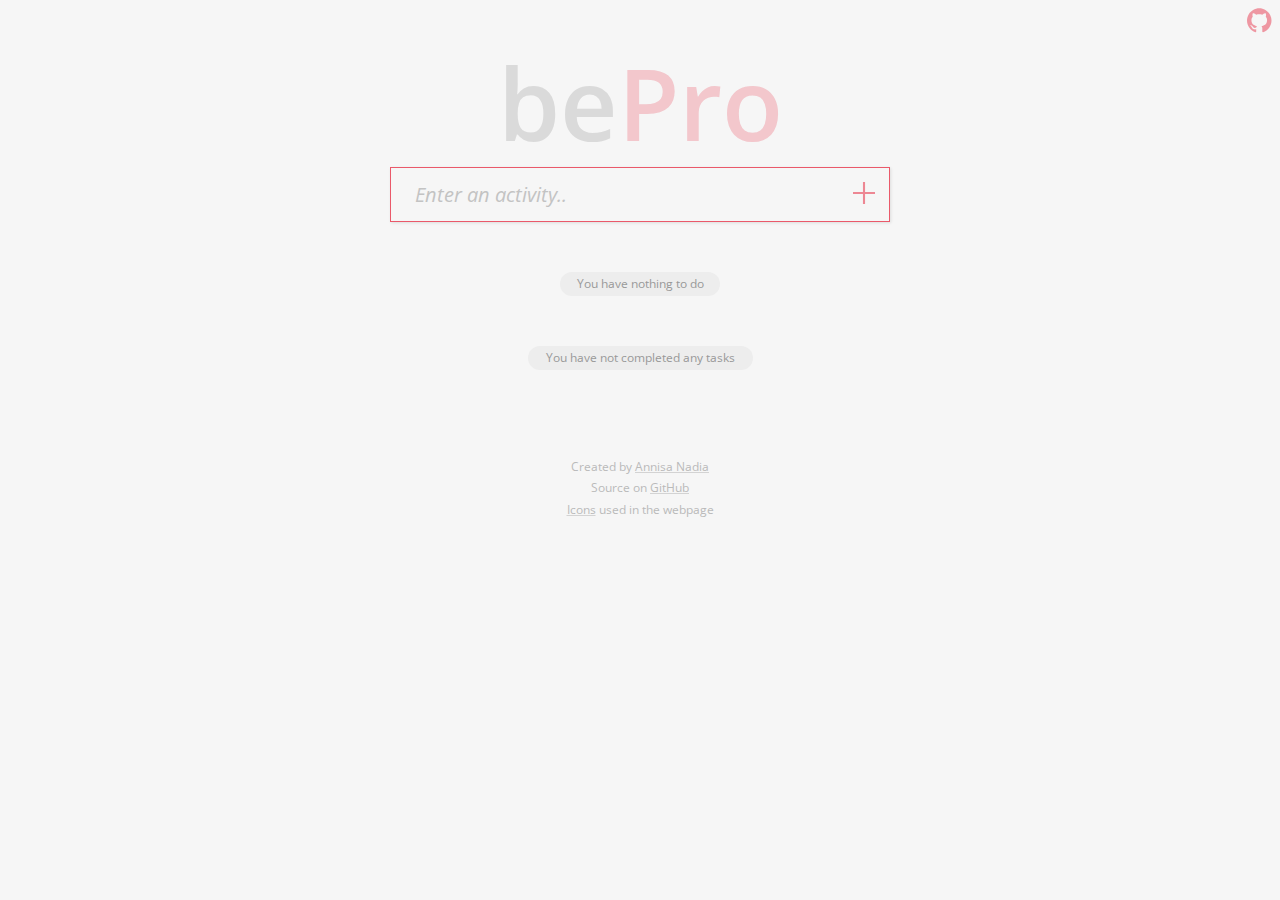
<file: index.html>
<!DOCTYPE html>
<html>

    <head>
        <meta charset="utf-8">
        <meta http-equiv="X-UA-Compatible" content="IE=edge">
        <meta name="viewport" content="width=device-width, initial-scale=1">
        <title>bePro - To Do List Webpage</title>

        <!-- Icon -->
        <link rel="shortcut icon" type="image/png" href="img/bePro_icon_small.png">

        <!-- Fonts -->
        <link href="https://fonts.googleapis.com/css?family=Open+Sans:400,600" rel="stylesheet">

        <!-- Stylesheets -->
        <link rel="stylesheet" type="text/css" media="screen" href="resources/css/reset.css">
        <link rel="stylesheet" type="text/css" media="screen" href="resources/css/style.css">

        <!-- Analytics -->
        <script async src="https://www.googletagmanager.com/gtag/js?id=UA-134687834-1"></script>
        <script src="resources/js/analytics.js"></script>
    </head>

    <body>
        <!-- GitHub Link -->
        <a class="github-link" href="https://github.com/annadineyl/bePro" target="_blank" title="Source on GitHub">
            <svg xmlns="http://www.w3.org/2000/svg" xmlns:xlink="http://www.w3.org/1999/xlink" version="1.1" id="Capa_1" x="0px" y="0px" width="512px" height="512px" viewBox="0 0 438.549 438.549" style="enable-background:new 0 0 438.549 438.549;" xml:space="preserve"><g><path class="fill" d="M409.132,114.573c-19.608-33.596-46.205-60.194-79.798-79.8C295.736,15.166,259.057,5.365,219.271,5.365 c-39.781,0-76.472,9.804-110.063,29.408c-33.596,19.605-60.192,46.204-79.8,79.8C9.803,148.168,0,184.854,0,224.63 c0,47.78,13.94,90.745,41.827,128.906c27.884,38.164,63.906,64.572,108.063,79.227c5.14,0.954,8.945,0.283,11.419-1.996 c2.475-2.282,3.711-5.14,3.711-8.562c0-0.571-0.049-5.708-0.144-15.417c-0.098-9.709-0.144-18.179-0.144-25.406l-6.567,1.136 c-4.187,0.767-9.469,1.092-15.846,1c-6.374-0.089-12.991-0.757-19.842-1.999c-6.854-1.231-13.229-4.086-19.13-8.559 c-5.898-4.473-10.085-10.328-12.56-17.556l-2.855-6.57c-1.903-4.374-4.899-9.233-8.992-14.559 c-4.093-5.331-8.232-8.945-12.419-10.848l-1.999-1.431c-1.332-0.951-2.568-2.098-3.711-3.429c-1.142-1.331-1.997-2.663-2.568-3.997 c-0.572-1.335-0.098-2.43,1.427-3.289c1.525-0.859,4.281-1.276,8.28-1.276l5.708,0.853c3.807,0.763,8.516,3.042,14.133,6.851 c5.614,3.806,10.229,8.754,13.846,14.842c4.38,7.806,9.657,13.754,15.846,17.847c6.184,4.093,12.419,6.136,18.699,6.136 c6.28,0,11.704-0.476,16.274-1.423c4.565-0.952,8.848-2.383,12.847-4.285c1.713-12.758,6.377-22.559,13.988-29.41 c-10.848-1.14-20.601-2.857-29.264-5.14c-8.658-2.286-17.605-5.996-26.835-11.14c-9.235-5.137-16.896-11.516-22.985-19.126 c-6.09-7.614-11.088-17.61-14.987-29.979c-3.901-12.374-5.852-26.648-5.852-42.826c0-23.035,7.52-42.637,22.557-58.817 c-7.044-17.318-6.379-36.732,1.997-58.24c5.52-1.715,13.706-0.428,24.554,3.853c10.85,4.283,18.794,7.952,23.84,10.994 c5.046,3.041,9.089,5.618,12.135,7.708c17.705-4.947,35.976-7.421,54.818-7.421s37.117,2.474,54.823,7.421l10.849-6.849 c7.419-4.57,16.18-8.758,26.262-12.565c10.088-3.805,17.802-4.853,23.134-3.138c8.562,21.509,9.325,40.922,2.279,58.24 c15.036,16.18,22.559,35.787,22.559,58.817c0,16.178-1.958,30.497-5.853,42.966c-3.9,12.471-8.941,22.457-15.125,29.979 c-6.191,7.521-13.901,13.85-23.131,18.986c-9.232,5.14-18.182,8.85-26.84,11.136c-8.662,2.286-18.415,4.004-29.263,5.146 c9.894,8.562,14.842,22.077,14.842,40.539v60.237c0,3.422,1.19,6.279,3.572,8.562c2.379,2.279,6.136,2.95,11.276,1.995 c44.163-14.653,80.185-41.062,108.068-79.226c27.88-38.161,41.825-81.126,41.825-128.906 C438.536,184.851,428.728,148.168,409.132,114.573z"/></g></svg>
        </a>

        <a href="https://annadineyl.github.io/bePro" id="bePro"><h1>be<span>Pro</span></h1></a>

        <div id="input">
            <input type="text" placeholder="Enter an activity.." id="item" autocomplete="off">
            <button id="add">
                <svg xmlns="http://www.w3.org/2000/svg" xmlns:xlink="http://www.w3.org/1999/xlink" version="1.1" id="Capa_1" x="0px" y="0px" viewBox="0 0 42 42" style="enable-background:new 0 0 42 42;" xml:space="preserve" width="512px" height="512px"><polygon class="fill" points="42,19 23,19 23,0 19,0 19,19 0,19 0,23 19,23 19,42 23,42 23,23 42,23 " /></svg>
            </button>
        </div>

        <div class="container">
            <!-- Uncompleted Tasks -->
            <ul class="todo" id="todo"></ul>

            <!-- Completed Tasks -->
            <ul class="todo" id="completed"></ul>
        </div>

        <footer>
            <p>Created by <a href="https://github.com/annadineyl" target="_blank">Annisa Nadia</a></p>
            <p>Source on <a href="https://github.com/annadineyl/bePro" target="_blank">GitHub</a></p>
            <p><a href="attributions.html">Icons</a> used in the webpage</p>
        </footer>

        <!-- JavaScript -->
        <script src="resources/js/main.js"></script>
    </body>

</html>
</file>
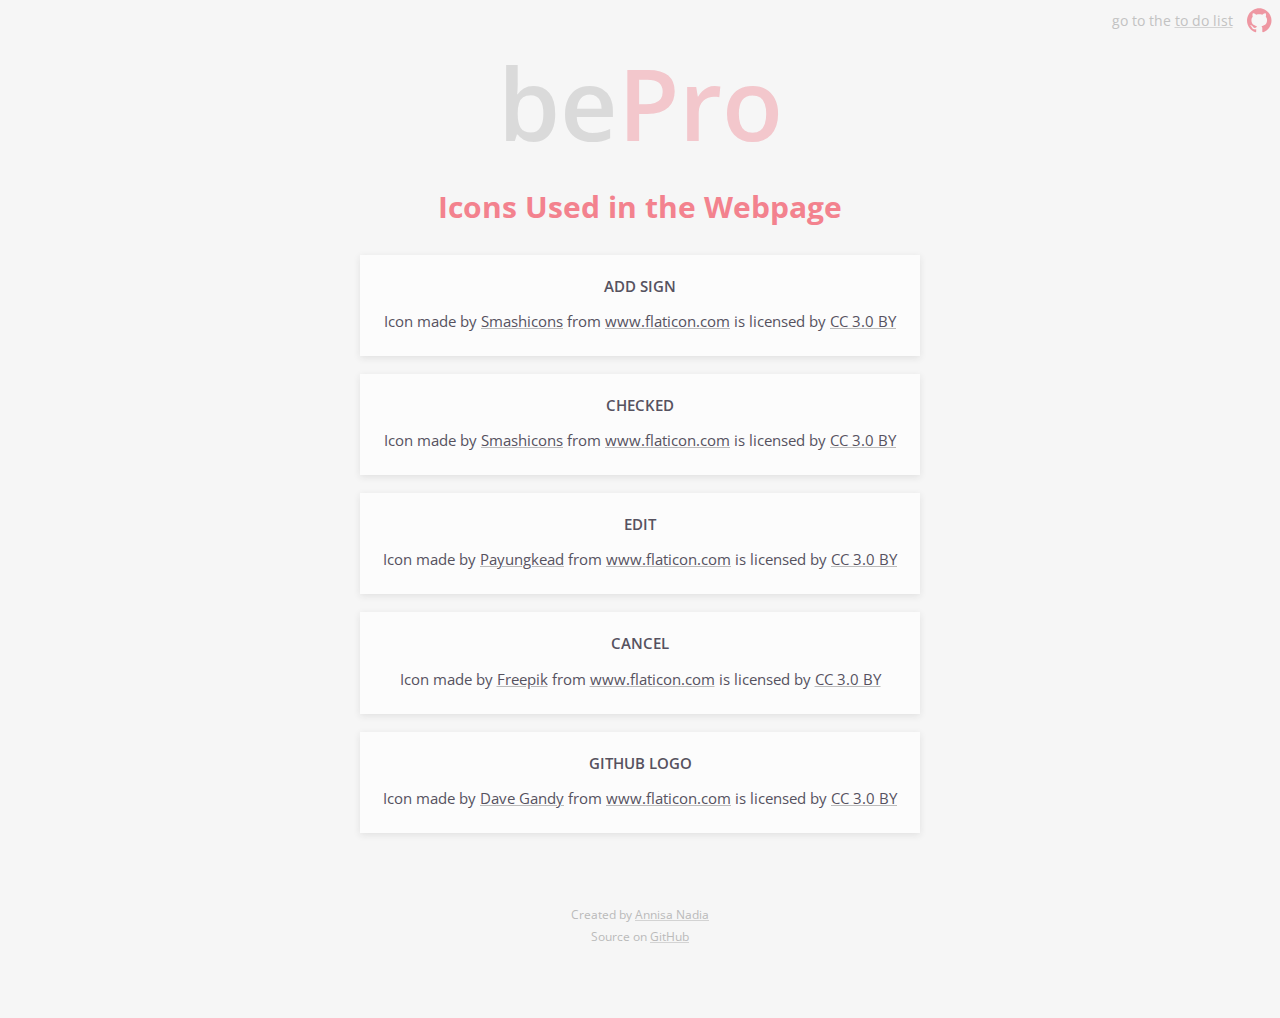
<file: attributions.html>
<!DOCTYPE html>
<html>

    <head>
        <meta charset="utf-8">
        <meta http-equiv="X-UA-Compatible" content="IE=edge">
        <meta name="viewport" content="width=device-width, initial-scale=1">
        <title>Attributions for the icons used in the webpage</title>

        <!-- Icon -->
        <link rel="shortcut icon" type="image/png" href="img/bePro_icon_small.png">

        <!-- Fonts -->
        <link href="https://fonts.googleapis.com/css?family=Open+Sans:400,600" rel="stylesheet">

        <!-- Stylesheets -->
        <link rel="stylesheet" type="text/css" media="screen" href="resources/css/reset.css">
        <link rel="stylesheet" type="text/css" media="screen" href="resources/css/attributions.css">

        <!-- Analytics -->
        <script async src="https://www.googletagmanager.com/gtag/js?id=UA-134687834-1"></script>
        <script src="resources/js/analytics.js"></script>
    </head>

    <body>
        <span class="todo-page">go to the <a href="https://annadineyl.github.io/bePro">to do list</a></span>

        <!-- GitHub Link -->
        <a class="github-link" href="https://github.com/annadineyl/bePro" target="_blank" title="Source on GitHub">
            <svg xmlns="http://www.w3.org/2000/svg" xmlns:xlink="http://www.w3.org/1999/xlink" version="1.1" id="Capa_1" x="0px" y="0px" width="512px" height="512px" viewBox="0 0 438.549 438.549" style="enable-background:new 0 0 438.549 438.549;" xml:space="preserve"><g><path class="fill" d="M409.132,114.573c-19.608-33.596-46.205-60.194-79.798-79.8C295.736,15.166,259.057,5.365,219.271,5.365 c-39.781,0-76.472,9.804-110.063,29.408c-33.596,19.605-60.192,46.204-79.8,79.8C9.803,148.168,0,184.854,0,224.63 c0,47.78,13.94,90.745,41.827,128.906c27.884,38.164,63.906,64.572,108.063,79.227c5.14,0.954,8.945,0.283,11.419-1.996 c2.475-2.282,3.711-5.14,3.711-8.562c0-0.571-0.049-5.708-0.144-15.417c-0.098-9.709-0.144-18.179-0.144-25.406l-6.567,1.136 c-4.187,0.767-9.469,1.092-15.846,1c-6.374-0.089-12.991-0.757-19.842-1.999c-6.854-1.231-13.229-4.086-19.13-8.559 c-5.898-4.473-10.085-10.328-12.56-17.556l-2.855-6.57c-1.903-4.374-4.899-9.233-8.992-14.559 c-4.093-5.331-8.232-8.945-12.419-10.848l-1.999-1.431c-1.332-0.951-2.568-2.098-3.711-3.429c-1.142-1.331-1.997-2.663-2.568-3.997 c-0.572-1.335-0.098-2.43,1.427-3.289c1.525-0.859,4.281-1.276,8.28-1.276l5.708,0.853c3.807,0.763,8.516,3.042,14.133,6.851 c5.614,3.806,10.229,8.754,13.846,14.842c4.38,7.806,9.657,13.754,15.846,17.847c6.184,4.093,12.419,6.136,18.699,6.136 c6.28,0,11.704-0.476,16.274-1.423c4.565-0.952,8.848-2.383,12.847-4.285c1.713-12.758,6.377-22.559,13.988-29.41 c-10.848-1.14-20.601-2.857-29.264-5.14c-8.658-2.286-17.605-5.996-26.835-11.14c-9.235-5.137-16.896-11.516-22.985-19.126 c-6.09-7.614-11.088-17.61-14.987-29.979c-3.901-12.374-5.852-26.648-5.852-42.826c0-23.035,7.52-42.637,22.557-58.817 c-7.044-17.318-6.379-36.732,1.997-58.24c5.52-1.715,13.706-0.428,24.554,3.853c10.85,4.283,18.794,7.952,23.84,10.994 c5.046,3.041,9.089,5.618,12.135,7.708c17.705-4.947,35.976-7.421,54.818-7.421s37.117,2.474,54.823,7.421l10.849-6.849 c7.419-4.57,16.18-8.758,26.262-12.565c10.088-3.805,17.802-4.853,23.134-3.138c8.562,21.509,9.325,40.922,2.279,58.24 c15.036,16.18,22.559,35.787,22.559,58.817c0,16.178-1.958,30.497-5.853,42.966c-3.9,12.471-8.941,22.457-15.125,29.979 c-6.191,7.521-13.901,13.85-23.131,18.986c-9.232,5.14-18.182,8.85-26.84,11.136c-8.662,2.286-18.415,4.004-29.263,5.146 c9.894,8.562,14.842,22.077,14.842,40.539v60.237c0,3.422,1.19,6.279,3.572,8.562c2.379,2.279,6.136,2.95,11.276,1.995 c44.163-14.653,80.185-41.062,108.068-79.226c27.88-38.161,41.825-81.126,41.825-128.906 C438.536,184.851,428.728,148.168,409.132,114.573z"/></g></svg>
        </a>

        <a href="https://annadineyl.github.io/bePro" id="bePro"><h1>be<span>Pro</span></h1></a>
        <h2>Icons Used in the Webpage</h2>
        
        <div class="container">
            <ul>
                <li>
                    <div class="icon">Add Sign</div>
                    <div class="link">Icon made by <a href="https://www.flaticon.com/authors/smashicons" title="Smashicons" target="_blank">Smashicons</a> from <a href="https://www.flaticon.com/" title="Flaticon" target="_blank">www.flaticon.com</a> is licensed by <a href="http://creativecommons.org/licenses/by/3.0/" title="Creative Commons BY 3.0" target="_blank">CC 3.0 BY</a></div>
                </li>
                <li>
                    <div class="icon">Checked</div>
                    <div class="link">Icon made by <a href="https://www.flaticon.com/authors/smashicons" title="Smashicons" target="_blank">Smashicons</a> from <a href="https://www.flaticon.com/" title="Flaticon" target="_blank">www.flaticon.com</a> is licensed by <a href="http://creativecommons.org/licenses/by/3.0/" title="Creative Commons BY 3.0" target="_blank">CC 3.0 BY</a></div>
                </li>
                <li>
                    <div class="icon">Edit</div>
                    <div class="link">Icon made by <a href="https://www.flaticon.com/authors/payungkead" title="Payungkead" target="_blank">Payungkead</a> from <a href="https://www.flaticon.com/" title="Flaticon" target="_blank">www.flaticon.com</a> is licensed by <a href="http://creativecommons.org/licenses/by/3.0/" title="Creative Commons BY 3.0" target="_blank">CC 3.0 BY</a></div>
                </li>
                <li>
                    <div class="icon">Cancel</div>
                    <div class="link">Icon made by <a href="https://www.freepik.com/" title="Freepik" target="_blank">Freepik</a> from <a href="https://www.flaticon.com/" title="Flaticon" target="_blank">www.flaticon.com</a> is licensed by <a href="http://creativecommons.org/licenses/by/3.0/" title="Creative Commons BY 3.0" target="_blank">CC 3.0 BY</a></div>
                </li>
                <li>
                    <div class="icon">GitHub Logo</div>
                    <div class="link">Icon made by <a href="https://www.flaticon.com/authors/dave-gandy" title="Dave Gandy" target="_blank">Dave Gandy</a> from <a href="https://www.flaticon.com/" title="Flaticon" target="_blank">www.flaticon.com</a> is licensed by <a href="http://creativecommons.org/licenses/by/3.0/" title="Creative Commons BY 3.0" target="_blank">CC 3.0 BY</a></div>
                </li>
            </ul>
        </div>

        <footer>
            <p>Created by <a href="https://github.com/annadineyl" target="_blank">Annisa Nadia</a></p>
            <p>Source on <a href="https://github.com/annadineyl/bePro" target="_blank">GitHub</a></p>
        </footer>
    </body>

</html>
</file>
<file: resources/css/style.css>
body {
    background: #f6f6f6;
    overflow-y: scroll;
}

body, input, button {
    font-family: 'Open Sans', sans-serif;
}

a.github-link {
    display: block;
    width: 35px;
    height: 35px;
    position: absolute;
    top: 3px;
    right: 3px;
    background: none;
}

a.github-link svg {
    width: 70%;
    height: 70%;
    position: absolute;
    top: 50%;
    right: 50%;
    margin: -35% -35% 0 0;
}

a.github-link svg .fill {
    fill: rgba(234, 89, 106, .6);
}

a.github-link:hover svg .fill {
    fill: rgba(234, 89, 106, 1);
}

a#bePro {
    display: block;
    cursor: pointer;
    text-decoration: none;
    width: 295px;
    margin: 0 auto;
}

a#bePro h1 {
    text-align: center;
    font-size: 100px;
    font-weight: 600;
    color: #dadada;
    margin-top: 45px;
    margin-bottom: 7px;  
    
    -webkit-transition: font-size .5s ease;
    -moz-transition: font-size .5s ease;
    -ms-transition: font-size .5s ease;
    -o-transition: font-size .5s ease;
    transition: font-size .5s ease;
}

a#bePro h1 span {
    color: rgba(234, 89, 106, .3);
}

div#input {
    width: 500px;
    height: 55px;
    margin: 0 auto 18px auto;
    position: relative;
    -webkit-box-shadow: 1px 1px 3px rgba(5, 5, 5, .1);
            box-shadow: 1px 1px 3px rgba(5, 5, 5, .1);
    
    -webkit-transition: width .5s ease;
    -moz-transition: width .5s ease;
    -ms-transition: width .5s ease;
    -o-transition: width .5s ease;
    transition: width .5s ease;
}

div#input input {
    width: 100%;
    height: 100%;
    background: #f6f6f6;
    color: #56525f;
    border: 1px solid rgba(234, 89, 106, 1);
    -webkit-box-shadow: none;
            box-shadow: none;
    outline: none;
    padding: 0 50px 0 10px;
    text-indent: 14px;
    font-size: 20px;
}

div#input input:focus {
    background: #fcfcfc;
    -webkit-box-shadow: inset 0 0 5px rgba(50, 50, 50, .2);
            box-shadow: inset 0 0 5px rgba(50, 50, 50, .2);
}

div#input input::-webkit-input-placeholder {
    color: #c9c9c9;
    font-style: italic;
}

/* Firefox 19+ */
div#input input::-moz-placeholder {
    color: #c9c9c9;
    font-style: italic;
}

div#input input:-ms-input-placeholder {
    color: #c9c9c9;
    font-style: italic;
}

/* Firefox 18- */
div#input input:-moz-placeholder {
    color: #c9c9c9;
    font-style: italic;
} 

div#input input::placeholder {
    color: #c3c3c3;
    font-style: italic;
}

/* Add Button */
div#input button {
    width: 50px;
    height: 53px;
    background: none;
    border: 0;
    -webkit-box-shadow: none;
            box-shadow: none;
    position: absolute;
    top: 1px;
    right: 1px;
    z-index: 2;
    cursor: pointer;
    outline: #f5f5f5;

    /* Reset all the default appearance */
    -webkit-appearance: none;
    -moz-appearance: none;
    -ms-appearance: none;
    -o-appearance: none;
    appearance: none;
}

div#input button svg {
    width: 22px;
    height: 22px;
}

div#input button svg .fill {
    fill: rgba(234, 89, 106, .7);

    -webkit-transition: fill .2s ease;
    -moz-transition: fill .2s ease;
    -ms-transition: fill .2s ease;
    -o-transition: fill .2s ease;
    transition: fill .2s ease;
} 

div#input button:hover svg .fill {
    fill: rgba(234, 89, 106, 1);
}

div.container {
    width: 500px;
    background: none;
    margin: 0 auto;

    -webkit-transition: width .5s ease;
    -moz-transition: width .5s ease;
    -ms-transition: width .5s ease;
    -o-transition: width .5s ease;
    transition: width .5s ease;
}

/* Todo List */
div.container ul.todo {
    list-style-type: none;
    padding-left: 0;
    margin: 0;
    font-size: 18px;
    color: #56525f;
}

div.container ul.todo li {
    background: #fcfcfc;
    min-height: 50px;
    border-bottom: 1px solid #dedede;
    position: relative;
    margin-bottom: 8px;
    padding: 0 100px 0 60px;
    line-height: 1.5;
    word-wrap: break-word;
    -webkit-box-shadow: 0 2px 7px rgba(40, 40, 40, .1);
            box-shadow: 0 2px 7px rgba(40, 40, 40, .1);
}

div.container ul.todo li:last-of-type {
    margin-bottom: 0;
}

div.container ul.todo li span.item-text {
    display: block;
    margin: 0;
    padding: 16px 9px;
}

div.container ul.todo li span.hide {
    display: none;
}

div.container ul.todo li input.edit-input {
    width: 340px;
    height: 100%;
    height: 59px;
    padding-right: 10px;
    background: #fafafa;
    color: #7d7d7d;
    border: 1px solid #e5e5e5;
    -webkit-box-shadow: none;
            box-shadow: none;
    outline: none;
    text-indent: 8px;
}

div.container ul.todo li input.edit-input:focus {
    border: 1px solid #e5e5e5;
    -webkit-box-shadow: inset 0 1px 5px #eaeaea;
            box-shadow: inset 0 1px 5px #eaeaea;
}

div.container ul.todo li input.hide {
    display: none;
}

div.container ul.todo button {
    background: none;
    padding: 0;
    border: 0;
    cursor: pointer;
    outline: #f5f5f5;

    /* Reset all the default appearance */
    -webkit-appearance: none;
    -moz-appearance: none;
    -ms-appearance: none;
    -o-appearance: none;
    appearance: none;
}

div.container ul.todo button.hide {
    display: none;
}

/* Complete Button */
div.container ul.todo button.complete {
    width: 50px;
    height: 40px;
    position: absolute;
    top: 50%;
    left: 0;
    margin: -20px 0 0 0;
}

div.container ul.todo button.complete svg {
    width: 30px;
    height: 30px;
    position: absolute;
    top: 50%;
    left: 50%;
    margin: -15px 0 0 -15px;
}

div.container ul.todo button.complete svg .rect {
    fill: #f5f5f5;
    stroke: #dedede;
    stroke-width: 4px;

    -webkit-transition: fill .2s ease;
    -moz-transition: fill .2s ease;
    -ms-transition: fill .2s ease;
    -o-transition: fill .2s ease;
    transition: fill .2s ease;
}

div.container ul.todo button.complete svg:hover .rect {
    fill: rgba(92, 255, 77, 0.17);
    stroke: none;
}

div.container ul.todo button.complete svg .checked {
    stroke: #9d9d9d;
}

div.container ul.todo .buttons {
    width: 100px;
    height: 40px;
    position: absolute;
    top: 50%;
    right: 0;
    margin: -20px 0 0 0;
}

div.container ul.todo .buttons button {
    width: 50px;
    height: 40px;
    float: left;
    position: relative;
}

div.container ul.todo .buttons button:last-of-type:before {
    content: "";
    width: 1px;
    height: 30px;
    background: #dedede;
    position: absolute;
    left: 0;
}

/* Edit Button */
div.container ul.todo .buttons button.edit svg {
    width: 25px;
    height: 25px;
}

div.container ul.todo .buttons button.edit svg .pencil-circle {
    fill: #cdcdcd;

    -webkit-transition: fill .2s ease;
    -moz-transition: fill .2s ease;
    -ms-transition: fill .2s ease;
    -o-transition: fill .2s ease;
    transition: fill .2s ease;
}

div.container ul.todo .buttons button.edit svg .pencil {
    fill: #cdcdcd;

    -webkit-transition: fill .2s ease;
    -moz-transition: fill .2s ease;
    -ms-transition: fill .2s ease;
    -o-transition: fill .2s ease;
    transition: fill .2s ease;
}

div.container ul.todo .buttons button.update svg .pencil-circle {
    fill: #504141;
}

div.container ul.todo .buttons button.update svg .pencil {
    fill: #504141;
}

/* Remove Button */
div.container ul.todo .buttons button.remove svg {
    width: 25px;
    height: 25px;
}

div.container ul.todo .buttons button.remove svg .fill {
    fill: rgba(234, 89, 106, .6);

    -webkit-transition: fill .2s ease;
    -moz-transition: fill .2s ease;
    -ms-transition: fill .2s ease;
    -o-transition: fill .2s ease;
    transition: fill .2s ease;
}

div.container ul.todo .buttons button.remove svg:hover .fill {
    fill: rgba(234, 89, 106, 1);
}

div.container ul.todo .buttons button.remove.update svg .fill {
    fill: #cdcdcd;
}

/* Completed List */
div.container ul.todo#completed {
    margin: 0;
    padding-top: 50px;
    position: relative;
}

/* If completed list is not empty */
div.container ul.todo#completed:not(:empty) {
    color: #cecece;
    text-decoration: line-through;
}

div.container ul.todo#completed li {
    color: #bcbcbc;
    -webkit-box-shadow: none;
            box-shadow: none;
}

div.container ul.todo#completed li button.complete svg .rect {
    fill: #9CED95;
    stroke: none;
}

div.container ul.todo#completed li button.complete svg .checked {
    stroke: #116824;
}

/* If todo and completed list are empty */
div.container ul.todo#todo:empty:after, 
div.container ul.todo#completed:empty:after {
    display: block;
    padding: 5px;
    text-align: center;
    font-size: 12px;
    background: #ededed;
    color: #999;
    border-radius: 50px;
    margin: 0 auto;
}

div.container ul.todo#todo:empty:after {
    content: 'You have nothing to do';
    margin-top: 50px;
    width: 32%;
}

div.container ul.todo#completed:empty:after {
    content: 'You have not completed any tasks';
    width: 45%;
}

/* Footer */
footer {
    text-align: center;
    font-size: 12px;
    color: #bababa;
    margin: 90px 0;
}

footer p {
    margin: 8px 0;
}

footer p a {
    color: #bababa;
    -webkit-text-decoration-color: #d3d3d3;
            text-decoration-color: #d3d3d3;
}

footer p a:hover {
    text-decoration: none;
    color: #ea596a;
}


/* MEDIA QUERIES */

@media screen and (max-width: 558px) {

    a#bePro {
        width: 265px;
    }

    a#bePro h1 {
        font-size: 90px;
    }

    div#input {
        width: 440px;
    }

    div.container {
        width: 440px;
    }

    div.container ul.todo li input.edit-input {
        width: 280px;
    }

    div.container ul.todo#todo:empty:after, 
    div.container ul.todo#completed:empty:after {
        font-size: 11px;
    }

    div.container ul.todo#todo:empty:after {
        width: 33%;
    }
    
    div.container ul.todo#completed:empty:after {
        width: 46%;
    }
    
}

@media screen and (max-width: 488px) {

    a#bePro {
        width: 230px;
    }

    a#bePro h1 {
        font-size: 76px;
        margin-top: 59px;
    }

    div#input {
        width: 380px;
    }

    div.container {
        width: 380px;
    }

    div.container ul.todo li input.edit-input {
        width: 220px;
    }

    div.container ul.todo#todo:empty:after {
        width: 39%;
    }
    
    div.container ul.todo#completed:empty:after {
        width: 52%;
    }

}

@media screen and (max-width: 411px) {

    a#bePro {
        width: 205px;
    }

    a#bePro h1 {
        font-size: 70px;
    }

    div#input {
        width: 333px;
    }

    div.container {
        width: 333px;
    }

    div.container ul.todo li input.edit-input {
        width: 173px;
    }

    div.container ul.todo#todo:empty:after {
        width: 44%;
    }
    
    div.container ul.todo#completed:empty:after {
        width: 58%;
    }

}

@media screen and (max-width: 360px) {

    a#bePro {
        width: 195px;
    }

    a#bePro h1 {
        font-size: 65px;
    }

    div#input {
        width: 285px;
    }

    div.container {
        width: 285px;
    }

    div.container ul.todo li input.edit-input {
        width: 125px;
    }

    div.container ul.todo#todo:empty:after {
        width: 52%;
    }
    
    div.container ul.todo#completed:empty:after {
        width: 70%;
    }

}
</file>
<file: resources/css/attributions.css>
body {
    background: #f6f6f6;
    font-family: 'Open Sans', sans-serif;
    text-align: center;
    color: #c2c2c2;
}

span.todo-page {
    display: block;
    width: 150px;
    font-size: 14px;
    position: absolute;
    top: 13px;
    right: 33px;
}

span.todo-page a {
    color: #c2c2c2;
    -webkit-text-decoration-color: #d3d3d3;
            text-decoration-color: #d3d3d3;
}

span.todo-page a:hover {
    text-decoration: none;
    color: #ea596a;
}

a.github-link {
    display: block;
    width: 35px;
    height: 35px;
    position: absolute;
    top: 3px;
    right: 3px;
    background: none;
}

a.github-link svg {
    width: 70%;
    height: 70%;
    position: absolute;
    top: 50%;
    right: 50%;
    margin: -35% -35% 0 0;
}

a.github-link svg .fill {
    fill: rgba(234, 89, 106, .6);
}

a.github-link:hover svg .fill {
    fill: rgba(234, 89, 106, 1);
}

a#bePro {
    display: block;
    cursor: pointer;
    text-decoration: none;  
    width: 295px;
    margin: 0 auto;
}

a#bePro h1 {
    text-align: center;
    font-size: 100px;
    font-weight: 600;
    color: #dadada;
    margin-top: 45px;
    margin-bottom: 7px;  
    
    -webkit-transition: font-size .5s ease;
    -moz-transition: font-size .5s ease;
    -ms-transition: font-size .5s ease;
    -o-transition: font-size .5s ease;
    transition: font-size .5s ease;
}

a#bePro h1 span {
    color: rgba(234, 89, 106, .3);
}

h2 {
    color: #F3828E;
    margin-top: 30px;
    font-size: 30px;

    -webkit-transition: font-size .5s ease;
    -moz-transition: font-size .5s ease;
    -ms-transition: font-size .5s ease;
    -o-transition: font-size .5s ease;
    transition: font-size .5s ease;
}

div.container {
    margin-top: 30px;
}

div.container ul {
    width: 560px;
    padding-left: 0;
    font-size: 15px;
    margin: 0 auto;

    -webkit-transition: width .4s ease;
    -moz-transition: width .4s ease;
    -ms-transition: width .4s ease;
    -o-transition: width .4s ease;
    transition: width .4s ease;
}

div.container ul li {
    list-style-type: none;
    width: 100%;
    min-height: 50px;
    margin: 18px 0;
    padding: 16px;
    background: #fcfcfc;
    -webkit-box-shadow: 0 2px 7px rgba(40, 40, 40, .1);
            box-shadow: 0 2px 7px rgba(40, 40, 40, .1);
}

div.container ul li div {
    padding: 7px 0;
    color: #56525f;
}

div.container ul li div.icon {
    font-weight: 600;
    text-transform: uppercase;
}

div.container ul li div.link {
    line-height: 1.6;
}

div.container ul li div.link a {
    color: #56525f;
    -webkit-text-decoration-color: #bbb;
            text-decoration-color: #bbb;
}

div.container ul li div.link a:hover {
    text-decoration: none;
    color: #ea596a;
}

footer {
    text-align: center;
    font-size: 12px;
    color: #bababa;
    margin: 75px 0;
}

footer p {
    margin: 8px 0;
}

footer p a {
    color: #bababa;
    -webkit-text-decoration-color: #d3d3d3;
            text-decoration-color: #d3d3d3;
}

footer p a:hover {
    text-decoration: none;
    color: #ea596a;
}


/* MEDIA QUERIES */

@media screen and (max-width: 610px) {

    div.container ul {
        width: 470px;
    }

}

@media screen and (max-width: 558px) {

    a#bePro { 
        width: 265px;
    }

    a#bePro h1 {
        font-size: 90px;
    }

}

@media screen and (max-width: 505px) {

    h2 {
        font-size: 26px;
    }

    div.container ul {
        width: 430px;
    }

}

@media screen and (max-width: 488px) {

    a#bePro {
        width: 230px;
    }

    a#bePro h1 {
        font-size: 76px;
        margin-top: 59px;
    }

}

@media screen and (max-width: 465px) {

    div.container ul {
        width: 380px;
    }

}

@media screen and (max-width: 411px) {

    a#bePro {
        width: 205px;
    }

    a#bePro h1 {
        font-size: 70px;
    }

    h2 {
        font-size: 25px;
    }

    div.container ul {
        width: 340px;
    }

}

@media screen and (max-width: 375px) {

    h2 {
        font-size: 20px;
    }

    div.container ul {
        width: 270px;
    }

}

@media screen and (max-width: 360px) {

    a#bePro {
        width: 195px;
    }

    a#bePro h1 {
        font-size: 65px;
    }

}
</file>
